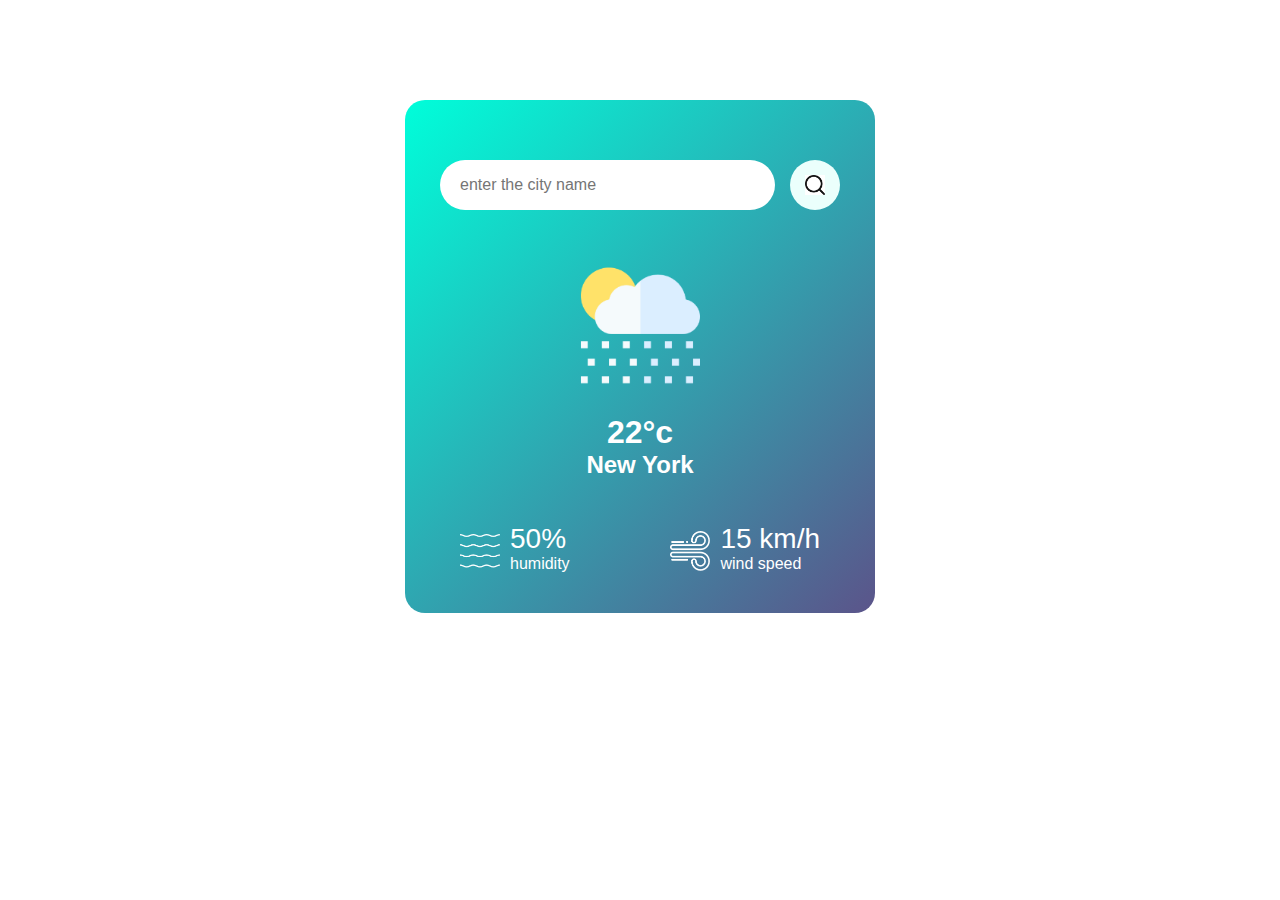
<file: index.html>
<!DOCTYPE html>
<html lang="en">
<head>
    <meta charset="UTF-8">
    <meta name="viewport" content="width=device-width, initial-scale=1.0">
    <title>wether app</title>
    <link rel="stylesheet" href="style.css">
</head>
<body>
    <div class="card">
        <div class="search"> 
            <input type="text" placeholder="enter the city name" spellcheck="false" id="search">
            <button id="btn" onclick="weather()"><img src="download.png"></button>
        </div>
        <div class="wether">
            <img src="rain.png" class="wether-icon" id="weatherIcone">
            <h1 class="temp">22°c</h1>
            <h2 class="city"> New York</h2>
            <div class="details">
                <div class="col">
                    <img src="humidity.png">
                    <div>
                        <p class="humidity">50%</p>
                        <P>humidity</P>
                    </div>
                </div>
                <div class="col">
                    <img src="wind.png">
                    <div>
                        <p class="wind">15 km/h</p>
                        <P>wind speed</P>
                    </div>
                </div>
            </div>

        </div>
    </div>
    <script>
        const apikey ="8fdaf710f0638817ab78191c8956ac56";
        const apiUrl =`https://api.openweathermap.org/data/2.5/weather?units=metric&q=`;
        const weatherIcon = document.getElementById('weatherIcone')

        const searchBox = document.querySelector(".search input");        
        const searchBtn = document.querySelector(".search button");

        async function checkWeather(city){
            const response = await fetch (apiUrl + city +`&appid=${apikey}`);
            var data =await response.json();
            console.log(data);
            document.querySelector(".city").innerHTML =data.name;
            document.querySelector(".temp").innerHTML = Math.round(data.main.temp) + "&deg;C";            
            document.querySelector(".humidity").innerHTML =data.main.humidity + "%";
            document.querySelector(".wind").innerHTML =data.wind.speed + " km/h";

        if(data.weather[0].main == "Clouds"){
            weatherIcone.src = "clouds.png";
        }
        else if(data.weather[0].main == "Clear"){
         weatherIcone.src = "clear.png";
        }
        else if(data.weather[0].main == "Rain"){
            weatherIcone.src = "rain.png";
        }
        else if(data.weather[0].main == "Mist"){
            weatherIcone.src = "mist.png";
        }
        else if(data.weather[0].main == "Drizzle"){
            weatherIcone.src = "drizzle.png";
        }
    
        }
        function weather(){
            checkWeather(searchBox.value);
        }
        // checkWeather()/
    </script>
</body>
</html>
</file>
<file: style.css>
* {
    margin: 0;
    padding: 0;
    font-family: 'Poppins', sans-serif;
    box-sizing: border-box;
}

.card {
    width: 90%;
    max-width: 470px;
    background: linear-gradient(135deg, #00feda, #5b548a);
    color: #fff;
    margin: 100px auto 0;
    border-radius: 20px;
    padding: 40px 35px;
    text-align: center;
}

.search {
    display: flex;
    align-items: center;
    justify-content: space-between;
    margin-top: 20px;
}

.search input {
    border: none;
    outline: none;
    background: #fff;
    color: #555;
    padding: 10px 20px;
    height: 50px;
    border-radius: 25px;
    flex: 1;
    margin-right: 15px;
    font-size: 16px;
}

.search button {
    border: none;
    outline: none;
    background: #ebfffc;
    border-radius: 50%;
    width: 50px;
    height: 50px;
    cursor: pointer;
    display: flex;
    align-items: center;
    justify-content: center;
}

.search button img {
    width: 20px;
    height: 20px;
}
* {
    margin: 0;
    padding: 0;
    font-family: 'Poppins', sans-serif;
    box-sizing: border-box;
}

.card {
    width: 90%;
    max-width: 470px;
    background: linear-gradient(135deg, #00feda, #5b548a);
    color: #fff;
    margin: 100px auto 0;
    border-radius: 20px;
    padding: 40px 35px;
    text-align: center;
}

.search {
    display: flex;
    align-items: center;
    justify-content: space-between;
    margin-top: 20px;
}

.search input {
    border: none;
    outline: none;
    background: #fff;
    color: #555;
    padding: 10px 20px;
    height: 50px;
    border-radius: 25px;
    flex: 1;
    margin-right: 15px;
    font-size: 16px;
}

.search button {
    border: none;
    outline: none;
    background: #ebfffc;
    border-radius: 50%;
    width: 50px;
    height: 50px;
    cursor: pointer;
    display: flex;
    align-items: center;
    justify-content: center;
}

.search button img {
    width: 20px;
    height: 20px;
}
.wether-icon{
    width: 170px;
    margin-top:30px;

}
.weather h1{
    font-size: 80px;
    font-weight: 500;

}
.weather h2{
    font-size: 45px;
    font-weight: 400;
    margin-top: -10px;
    
}
.details{
    display: flex;
    align-items: center;
    justify-content: space-between;
    padding: 0 20px;
    margin-top: 50px;

}
.col{
    display: flex;
    align-items: center;
    text-align: left;
}
.col img{
     width: 40px;
     margin-right: 10px;
}
.humidity, .wind{
    font-size: 28px; 
    margin-top: -6px;
}
</file>
